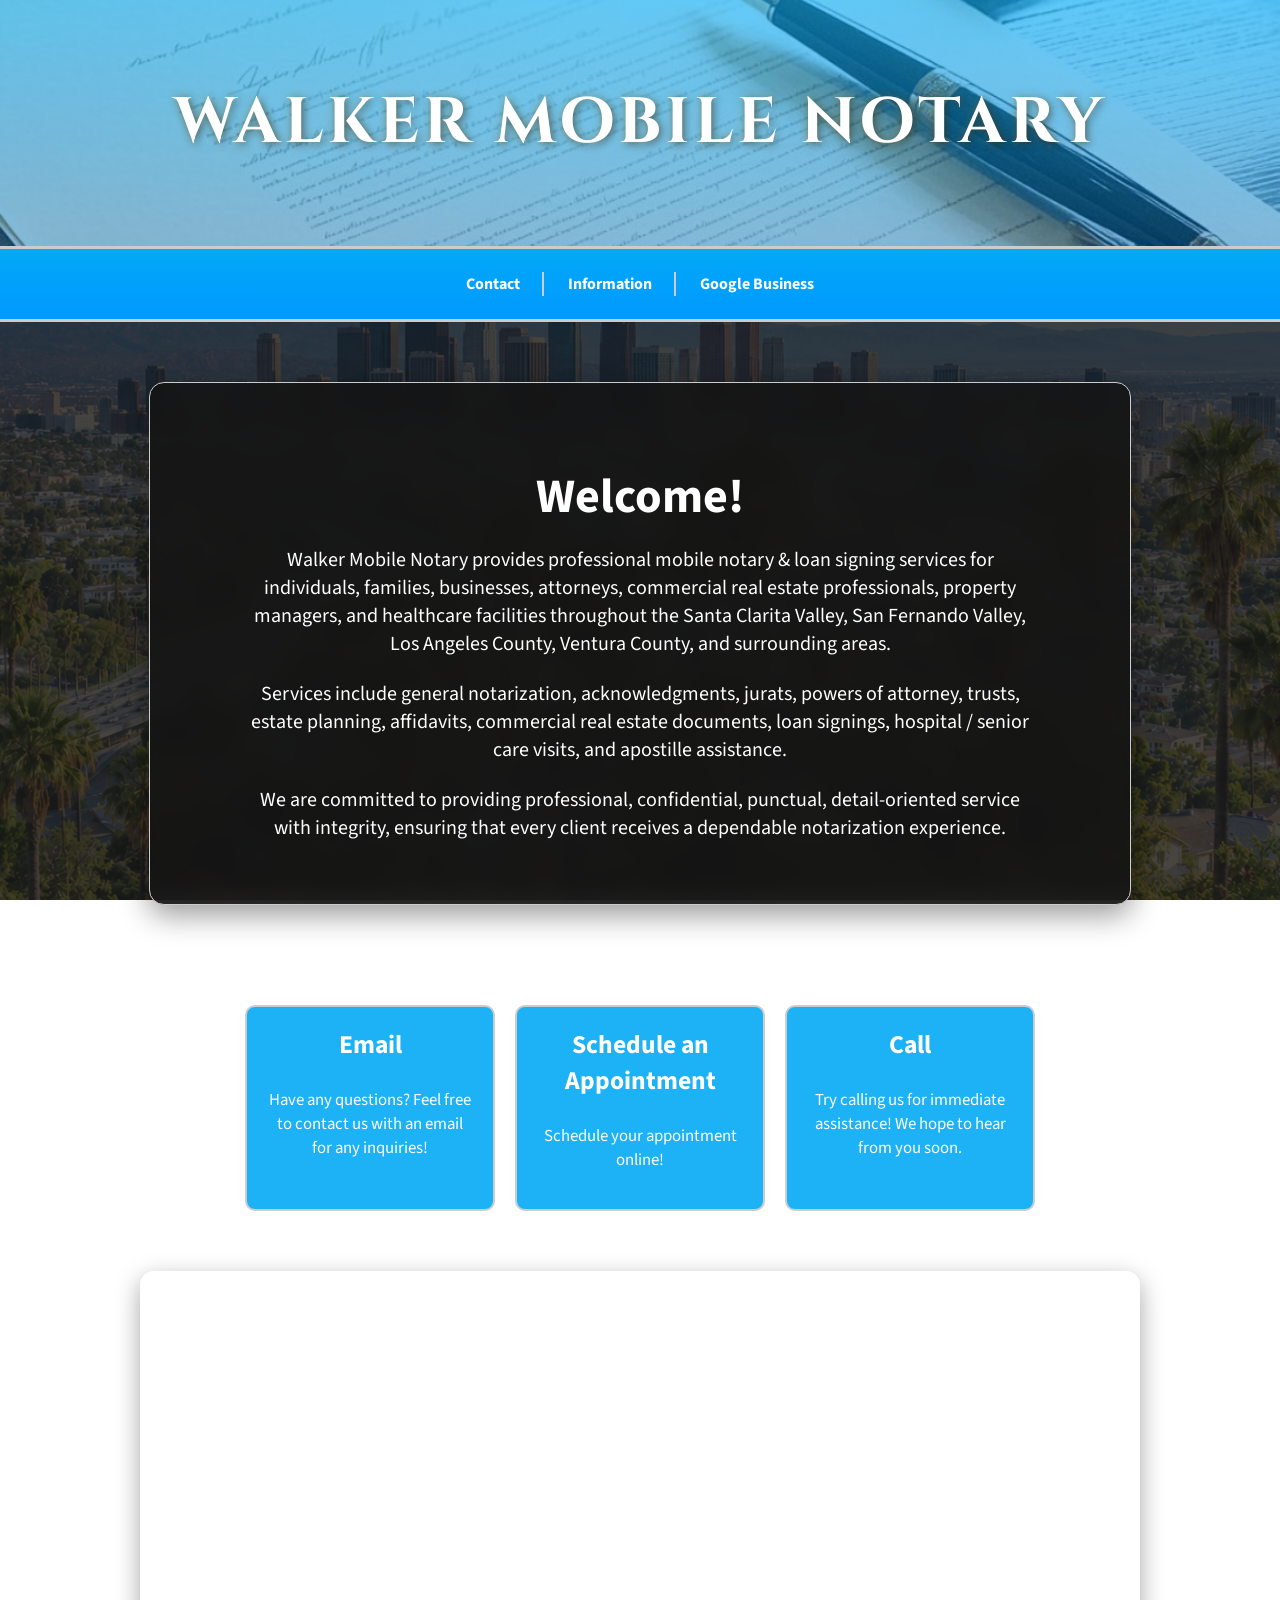
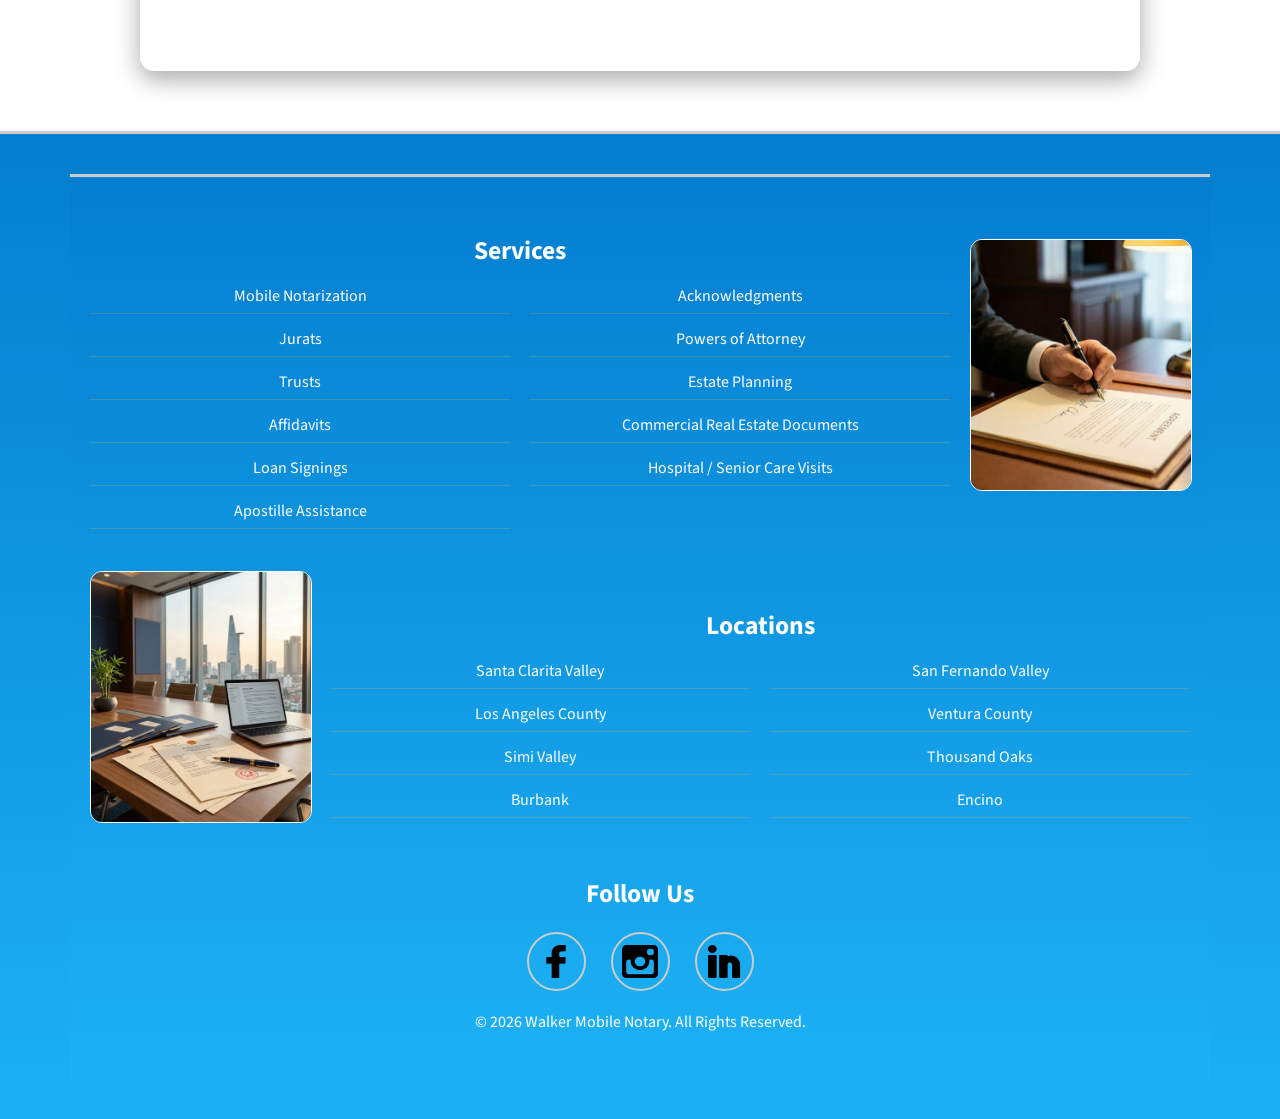
<file: index.html>
<!DOCTYPE html>
<html lang="en">
<head>
    <meta charset="UTF-8">
    <meta name="viewport" content="width=device-width, initial-scale=1.0">
    <title>Walker Mobile Notary</title>

    <link rel="preconnect" href="https://fonts.googleapis.com">
    <link rel="preconnect" href="https://fonts.gstatic.com" crossorigin>
    <link href="https://fonts.googleapis.com/css2?family=Cinzel:wght@600;700&family=Inter:wght@400;500;600&family=Merriweather:wght@700&display=swap" rel="stylesheet">
    <link href="https://fonts.googleapis.com/css2?family=Source+Sans+3:wght@300;400;600;700&display=swap" rel="stylesheet">
    <link rel="stylesheet" href="style.css">
</head>
<body>

<header>
    <div class="banner">
        <h1>Walker Mobile Notary</h1>
    </div>

    <nav>
        <ul>
            <li><a href="#services">Contact</a></li>
            <li><a href="info.html">Information</a></li>
            <li><a href="https://www.google.com/maps/place/Walker+Mobile+Notary/@34.3134239,-118.814376,8z/data=!4m6!3m5!1s0x21ae4e1ecfcb2727:0xa8c6f818497d11e3!8m2!3d34.3134239!4d-118.814376!16s%2Fg%2F11z59mqtjm?entry=ttu&g_ep=EgoyMDI2MDgxMS4wIKXMDSoASAFQAw%3D%3D">Google Business</a></li>
        </ul>
    </nav>
</header>

<main>

<section class="hero">
    <h2>Welcome!</h2>
    <p>Walker Mobile Notary provides professional mobile notary & loan signing services for individuals, families, businesses, attorneys, commercial real estate professionals, property managers, and healthcare facilities throughout 
        the Santa Clarita Valley, San Fernando Valley, Los Angeles County, Ventura County, and surrounding areas.</p>
    <br>
    <p>Services include general notarization, acknowledgments, jurats, powers of attorney, trusts, estate planning, affidavits, commercial real estate documents, loan signings, hospital / senior care visits, and apostille assistance.</p>
    <br>
    <p>We are committed to providing professional, confidential, punctual, detail-oriented service with integrity, ensuring that every client receives a dependable notarization experience.</p>
    <br>
</section>

<section id="services" class="cards">

    <a href="https://mail.google.com/mail/?view=cm&fs=1&to=S.Walkermobilenotary@gmail.com&su=Notary%20Inquiry&body=Hello%2C%20I%20would%20like%20to%20schedule%20an%20appointment."
        target="_blank" rel="noopener noreferrer" class="card">
        <h3>Email</h3>
        <p>Have any questions? Feel free to contact us with an email for any inquiries!</p>
    </a>

    <a href="https://calendly.com/walker-mobile-notary/mobile-notary-appointment?month=2026-08"
       class="card"
       target="_blank"
       rel="noopener">
        <h3>Schedule an Appointment</h3>
        <p>Schedule your appointment online! </p>
    </a>

    <a href="tel:+14242354003" class="card" onclick="copyText('(424) 235-4003'); return false;">
        <h3>Call</h3>
        <p>Try calling us for immediate assistance! We hope to hear from you soon.</p>
    </a>

    </section>
        <div class="map-wrap">
                <iframe src="https://www.google.com/maps/embed?pb=!1m14!1m8!1m3!1d1687273.0863144437!2d-118.814376!3d34.3134239!3m2!1i1024!2i768!4f13.1!3m3!1m2!1s0x21ae4e1ecfcb2727%3A0xa8c6f818497d11e3!2sWalker%20Mobile%20Notary!5e0!3m2!1sen!2sus!4v1787114298340!5m2!1sen!2sus"
                    width="100%"
                    height="300"
                    style="border:0;"
                    allowfullscreen
                    loading="lazy"
                    referrerpolicy="strict-origin-when-cross-origin">
                </iframe>
            </div>
    </section>
</main>

<footer>
    <footer class="footer-layout">
        <div class="footer-row">
            <div class="footer-text">
                <h3>Services</h3>
                <ul class="footer-grid-list">
                    <li>Mobile Notarization</li>
                    <li>Acknowledgments</li>
                    <li>Jurats</li>
                    <li>Powers of Attorney</li>
                    <li>Trusts</li>
                    <li>Estate Planning</li>
                    <li>Affidavits</li>
                    <li>Commercial Real Estate Documents</li>
                    <li>Loan Signings</li>
                    <li>Hospital / Senior Care Visits</li>
                    <li>Apostille Assistance</li>
                    
                </ul>
            </div>

            <div class="footer-image">
                <img src="images/services-photo.jpeg" alt="Notary services">
            </div>
            <br>
        </div>
        <div class="footer-row">
            <div class="footer-image">
                <img src="images/location-photo.jpeg" alt="Service location">
            </div>

            <div class="footer-text">
                <h3>Locations</h3>
                <ul class="footer-grid-list">
                    <li>Santa Clarita Valley</li>
                    <li>San Fernando Valley</li>
                    <li>Los Angeles County</li>
                    <li>Ventura County</li>
                    <li>Simi Valley</li>
                    <li>Thousand Oaks</li>
                    <li>Burbank</li>
                    <li>Encino</li>
                </ul>
            </div>
        </div>
    </div>
    
    <br>

    <h3>Follow Us</h3>

    <div class="social-icons">

        <a href="https://www.facebook.com/WalkerMobileNotary" target="_blank" aria-label="Facebook">
            <img class="icon" src="images/facebook.png" alt="Facebook">
        </a>

        <a href="https://www.instagram.com/walker_mobile_notary/" target="_blank" aria-label="Instagram">
            <img class="icon" src="images/instagram.png" alt="Instagram">
        </a>

        <a href="https://www.linkedin.com/in/walker-mobile-notary" target="_blank" aria-label="LinkedIn">
            <img class="icon" src="images/linkedin.png" alt="LinkedIn">
        </a>

    </div>

    <p>&copy; 2026 Walker Mobile Notary. All Rights Reserved.</p>

</footer>

<script src="script.js"></script>

</body>
</html>
</file>
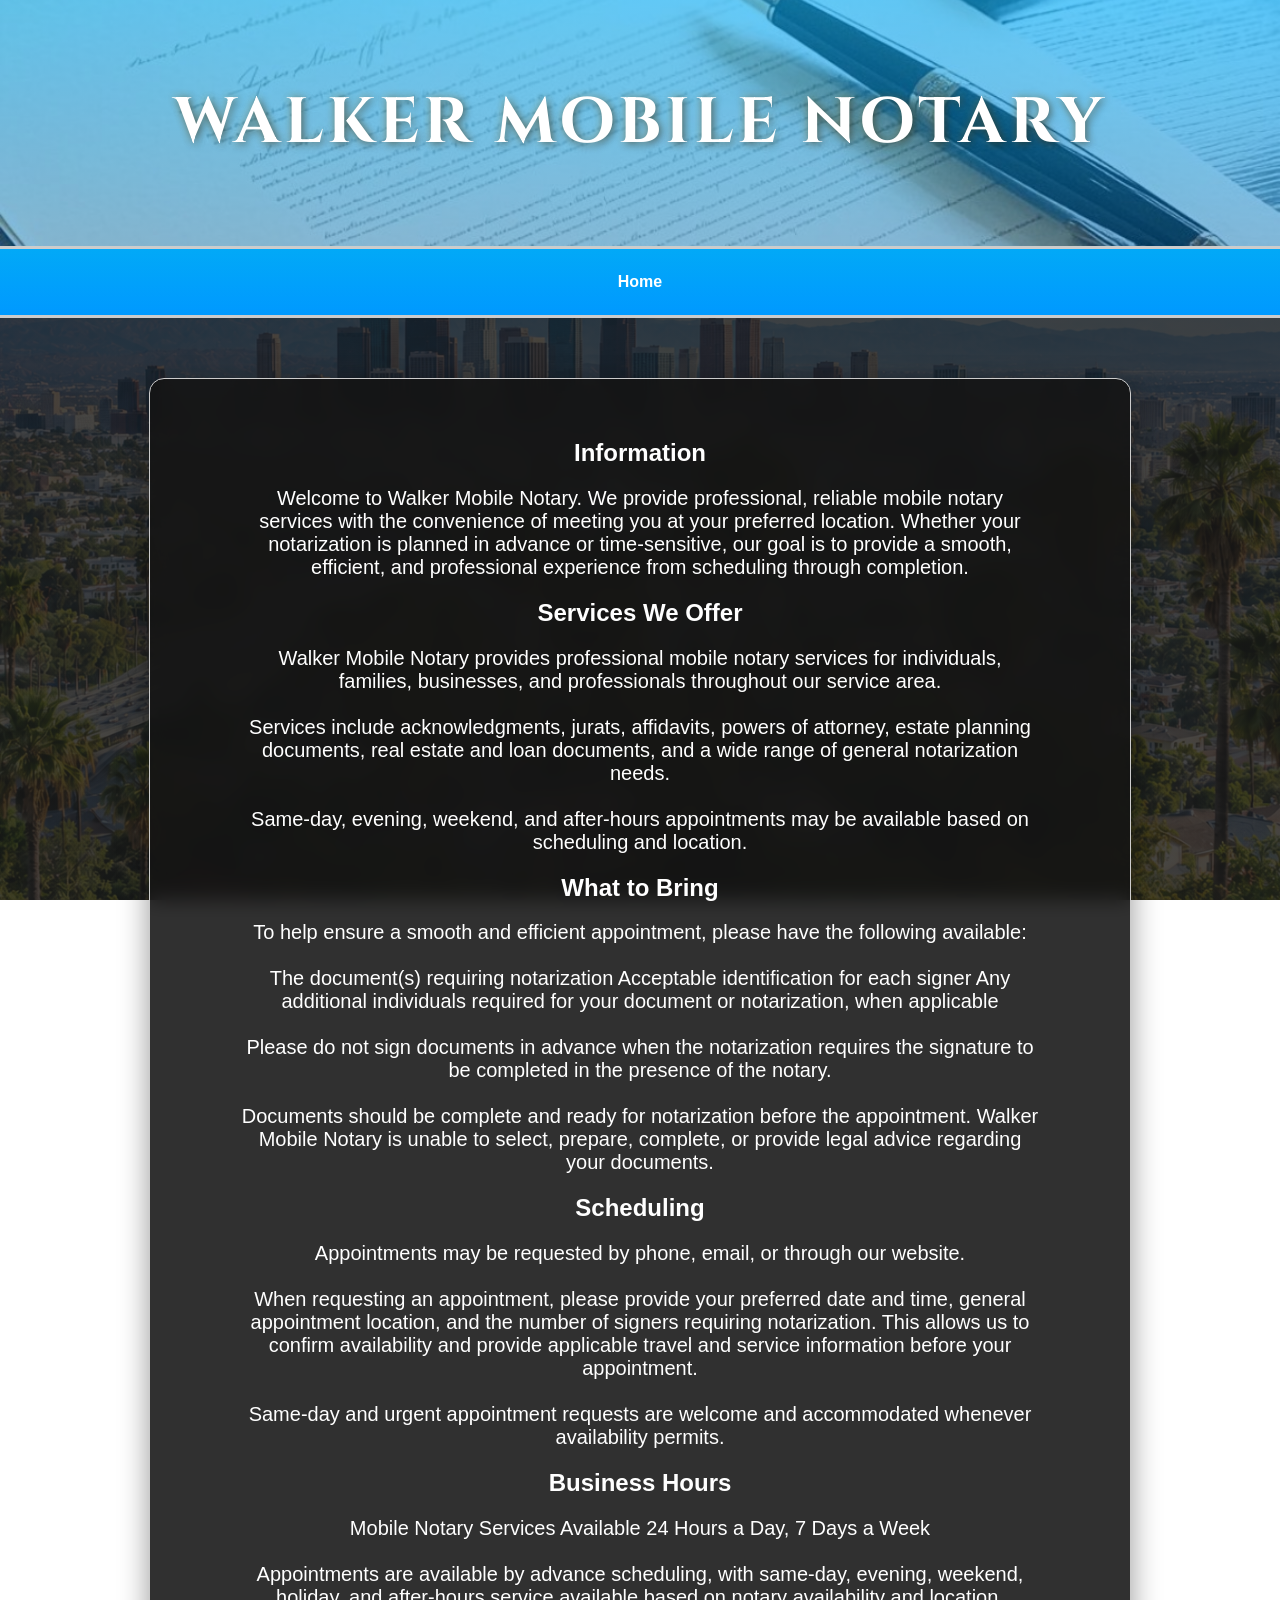
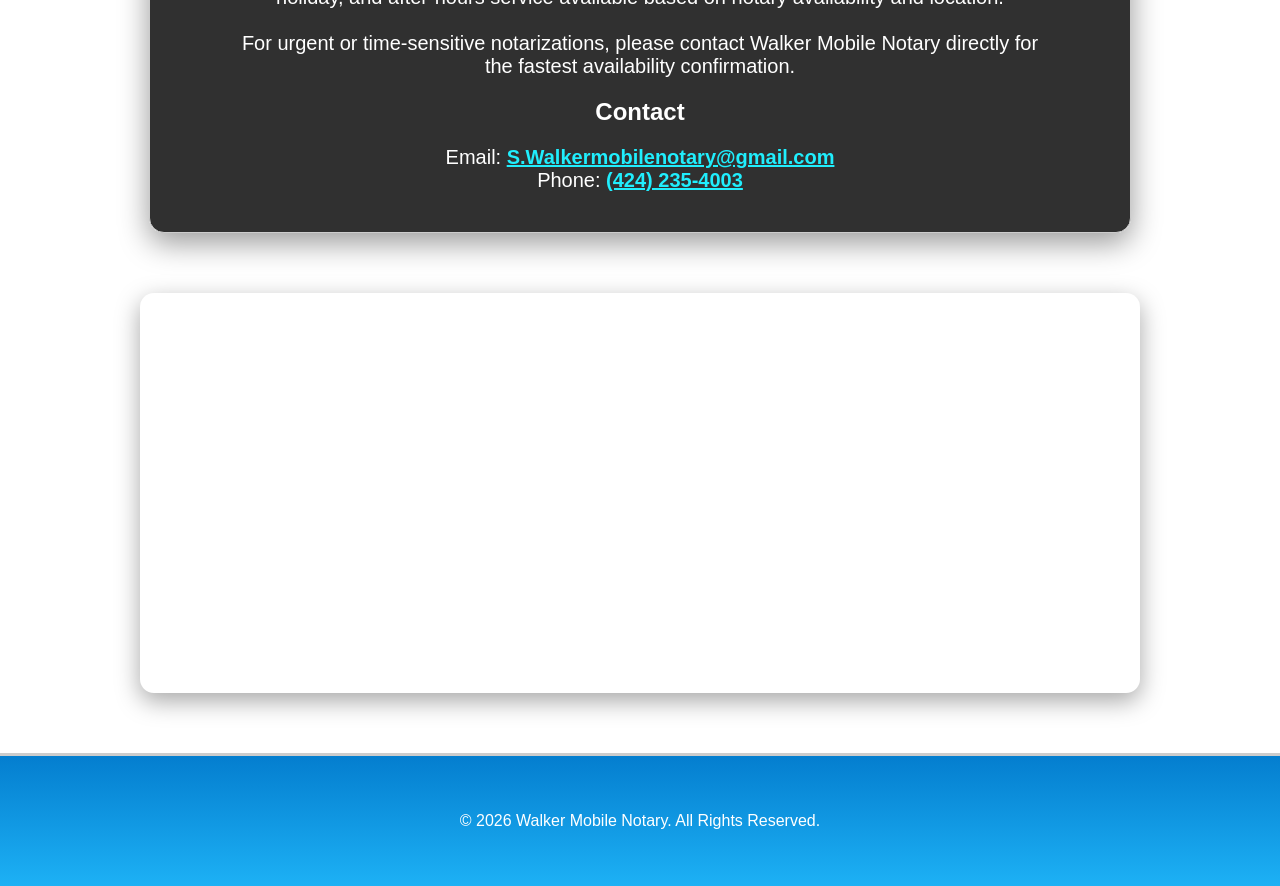
<file: info.html>
<!DOCTYPE html>
<html lang="en">
<head>
    <meta charset="UTF-8">
    <meta name="viewport" content="width=device-width, initial-scale=1.0">
    <title>Information | Walker Mobile Notary</title>

    <link rel="stylesheet" href="style.css">

    <link rel="preconnect" href="https://fonts.googleapis.com">
    <link rel="preconnect" href="https://fonts.gstatic.com" crossorigin>
    <link href="https://fonts.googleapis.com/css2?family=Cinzel:wght@500;600;700&family=Inter:wght@400;500;600;700&display=swap" rel="stylesheet">
</head>
<script src="script.js"></script>
<body>

    <header class="banner">
        <h1>Walker Mobile Notary</h1>
    </header>

    <nav>
        <ul>
            <li><a href="index.html">Home</a></li>
        </ul>
    </nav>

    <main>

        <section class="hero content-box">
            <h1>Information</h1>
            <p>
                Welcome to Walker Mobile Notary. We provide professional, reliable mobile notary services with the convenience of meeting you at your preferred location. Whether your notarization is planned in advance or time-sensitive, our goal is to provide a smooth, efficient, and professional experience from scheduling through completion.
            </p>
            <h1>Services We Offer</h1>
            <p>
                Walker Mobile Notary provides professional mobile notary services for individuals, families, businesses, and professionals throughout our service area.
                <br><br>
                Services include acknowledgments, jurats, affidavits, powers of attorney, estate planning documents, real estate and loan documents, and a wide range of general notarization needs.
                <br><br>
                Same-day, evening, weekend, and after-hours appointments may be available based on scheduling and location.
            </p>
            <h1>What to Bring</h1>
            <p>
                To help ensure a smooth and efficient appointment, please have the following available:
                <br><br>
                The document(s) requiring notarization
                Acceptable identification for each signer
                Any additional individuals required for your document or notarization, when applicable
                <br><br>
                Please do not sign documents in advance when the notarization requires the signature to be completed in the presence of the notary.
                <br><br>
                Documents should be complete and ready for notarization before the appointment. Walker Mobile Notary is unable to select, prepare, complete, or provide legal advice regarding your documents.
            </p>
            <h1>Scheduling</h1>
            <p>
                Appointments may be requested by phone, email, or through our website.
                <br><br>
                When requesting an appointment, please provide your preferred date and time, general appointment location, and the number of signers requiring notarization. This allows us to confirm availability and provide applicable travel and service information before your appointment.
                <br><br>
                Same-day and urgent appointment requests are welcome and accommodated whenever availability permits.    
            </p>
            <h1>Business Hours</h1>
            <p>
                Mobile Notary Services Available 24 Hours a Day, 7 Days a Week
                <br><br>
                Appointments are available by advance scheduling, with same-day, evening, weekend, holiday, and after-hours service available based on notary availability and location.
                <br><br>
                For urgent or time-sensitive notarizations, please contact Walker Mobile Notary directly for the fastest availability confirmation.
            </p>
            <h1>Contact</h1>
            <p>
                Email: <button href="#" class="copy-link" onclick="copyText('S.Walkermobilenotary@gmail.com'); return false;">S.Walkermobilenotary@gmail.com</button><br>
                Phone: <button href="#" class="copy-link" onclick="copyText('(424) 235-4003'); return false;">(424) 235-4003</button>
            </p>
        </section>

        <section class="content-box">
            <div class="map-wrap">
                <iframe src="https://www.google.com/maps/embed?pb=!1m14!1m8!1m3!1d1687273.0863144437!2d-118.814376!3d34.3134239!3m2!1i1024!2i768!4f13.1!3m3!1m2!1s0x21ae4e1ecfcb2727%3A0xa8c6f818497d11e3!2sWalker%20Mobile%20Notary!5e0!3m2!1sen!2sus!4v1787114298340!5m2!1sen!2sus"
                    width="100%"
                    height="300"
                    style="border:0;"
                    allowfullscreen
                    loading="lazy"
                    referrerpolicy="strict-origin-when-cross-origin">
                </iframe>
            </div>
        </section>
    </main>

    <footer>
        <p>&copy; 2026 Walker Mobile Notary. All Rights Reserved.</p>
    </footer>

</body>
</html>
</file>
<file: style.css>
:root{
    --red: #cc0000;
    --dark-red: #990000;
    --blue: #1db1f5;
    --blue-dark: #047ecf;
    --blue-light: #5ed7ff;
    --gold: #c5a859;
    --gold-light: #f5d76e;
    --silver: #cccccc;
    --silver-light: #e6e6e6;
    --gray-dark: #1a1a1a;
    --gray: #2d2d2d;
    --accent: var(--silver);
    --accent-light: var(--silver-light);
}


/* ==================== Global Styles =========================== */

html{
    scroll-behavior:smooth;
}

@media (max-width: 768px){
    body{
        background-attachment: scroll;
    }
}

body{
    margin:0;
    font-family: "Source Sans 3", sans-serif;
    font-size:clamp(16px, 1.2vw, 18px);

    color:white;
    min-height:100vh;

    position:relative;
    isolation:isolate;

    /* background:
        linear-gradient(
            rgba(26, 26, 26, 0.151),
            rgba(26, 26, 26, 0.137)
        ),
        url("images/notary-background.png");

    background-attachment: scroll;
    background-size:cover;
    background-position:center;
    background-repeat:no-repeat;
    background-attachment:fixed; */
}

body::before{
    content:"";
    position:fixed;
    inset:0;
    z-index:-1;

    background:
        linear-gradient(rgba(26,26,26,0.80), rgba(26,26,26,0.80)),
        url("images/notary-background.png");

    background-size:cover;
    background-position:center;
    background-repeat:no-repeat;

    transform:translateZ(0);
}

/* ================= Banner ==================== */

.banner{
    background:
        linear-gradient(
            rgba(2, 169, 247, 0.616),
            rgba(0, 114, 190, 0.473)
        ),
        url("images/banner-background.jpeg");

    background-size:cover;
    background-position:center;

    color:white;
    padding:80px 40px;
    text-align:center;
}

.banner h1{
    font-family:"Cinzel", serif;
    font-size:clamp(2.5rem, 5vw, 4rem);
    font-weight:700;
    letter-spacing:4px;
    text-transform:uppercase;
    color:white;
    margin:0;
    text-shadow:
        2px 2px 8px rgba(0,0,0,.45),
        0 0 8px rgba(212,175,55,.30);
}

/* ================ Navigation ================= */

nav{
    background:linear-gradient(
            rgb(2, 169, 247),
            rgb(0, 153, 255)
        );
    padding:12px 0;
    border-top:3px solid var(--accent);
    border-bottom:3px solid var(--accent);
}

nav ul{
    list-style:none;
    display:flex;
    justify-content:center;
    align-items:center;
    margin:0;
    padding:0;
}

nav li{
    position:relative;
}

/* Add a separator after every item except the last */
nav li:not(:last-child)::after{
    content:"";
    position:absolute;
    right:0;
    top:50%;
    transform:translateY(-50%);
    width:2px;
    height:24px;
    background:var(--accent);
}

nav a{
    position:relative;
    display:block;
    padding:12px 24px;
    color:white;
    text-decoration:none;
    font-weight:bold;
}

nav a::after{
    content:"";
    position:absolute;
    left:15%;
    bottom:5px;
    width:70%;
    height:2px;
    background:var(--accent);

    transform:scaleX(0);
    transition:transform .3s ease;
}

nav a:hover::after{
    transform:scaleX(1);
}

nav a:hover{
    color:var(--accent-light);
}

/* ================ Hero Section ================= */

.hero{
    max-width:900px;
    margin:60px auto;
    padding:40px;
    text-align:center;

    background:rgba(20, 20, 20, 0.877);

    backdrop-filter:blur(10px);
    -webkit-backdrop-filter:blur(10px);

    border:1px solid var(--accent);
    border-radius:15px;

    box-shadow:0 10px 30px rgba(0,0,0,.4);
}

.hero h2{
    font-size:clamp(2rem, 5vw, 3rem);
    margin-bottom:15px;
}

.hero p{
    font-size:clamp(1rem, 2.5vw, 1.25rem);
    max-width:800px;
    margin:auto;
}

/* =========== Cards ============== */

.cards{
    display:flex;
    flex-wrap:wrap;
    justify-content:center;
    gap:20px;
    padding:40px 20px;
    text-align:center;
}

.card{
    width:100%;
    max-width:250px;
    padding:20px;
    border-radius:10px;

    background: var(--blue);
    border:2px solid var(--accent);

    transition:0.3s;
    box-sizing:border-box;
    color:white;
    text-decoration:none;
}

.card:hover{
    transform:translateY(-8px);
    background: var(--blue-light);
    border-color:var(--accent);;
    box-shadow:0 10px 20px rgba(0,0,0,0.35);
}


.card h3{
    font-size:clamp(1.3rem, 3vw, 1.6rem);
    margin-top:0;
}

.card p{
    font-size:clamp(0.95rem, 2vw, 1.05rem);
}

/* ================= Map ==================== */

.map-wrap{
    width:100%;
    max-width:1000px;
    margin:20px auto 0;
    border-radius:14px;
    overflow:hidden;
    box-shadow:0 8px 24px rgba(0,0,0,0.35);
}

.map-wrap iframe{
    display:block;
    width:100%;
    height:300px;
}

@media (min-width: 768px){
    .map-wrap iframe{
        height:400px;
    }
}

/* ================= Footer ==================== */

footer{
    margin-top:60px;
    padding:40px 20px;

    background: linear-gradient(
        var(--blue-dark),
        var(--blue)
    );
    background-size:cover;
    background-position:center;
    
    border-top:3px solid var(--accent);

    text-align:center;
}

.footer-layout{
    max-width:1100px;
    margin:0 auto;
    padding:30px 20px;
}

.footer-row{
    display:grid;
    grid-template-columns:1fr 220px;
    gap:20px;
    align-items:center;
    /* margin-bottom:25px; */
}

.footer-row:nth-child(even){
    grid-template-columns:220px 1fr;
}

.footer-image img{
    width:100%;
    height: 250px;
    object-fit:cover;
    border-radius:12px;
    border:1px solid rgb(255, 255, 255);
    /*box-shadow:0 8px 20px rgba(0,0,0,0.35);*/
}

.footer-text h3{
    color:white;
    margin-bottom:10px;
}

.footer-text p{
    margin:0;
    line-height:1.6;
}

.footer-grid-list{
    list-style:none;
    padding:0;
    margin:0;
    display:grid;
    grid-template-columns:repeat(2, minmax(0, 1fr));
    gap:8px 20px;
}

.footer-grid-list li{
    padding:6px 0;
    border-bottom:1px solid rgba(212,175,55,0.25);
}

@media (max-width: 700px){
    .footer-row,
    .footer-row:nth-child(even){
        grid-template-columns:1fr;
    }

    .footer-image img{
        height:200px;
    }
    .footer-grid{
        grid-template-columns:1fr;
    }

    .footer-grid-list{
        grid-template-columns:1fr;
    }
}

footer h3{
    color:white;
    margin-bottom:20px;
    font-size:1.6rem;
}

.social-icons{
    display:flex;
    justify-content:center;
    align-items:center;
    gap:25px;
    margin-bottom:20px;
    flex-wrap:wrap;
}

.social-icons a{
    width:55px;
    height:55px;

    display:flex;
    justify-content:center;
    align-items:center;

    color:white;
    font-size:1.5rem;

    border:2px solid var(--accent);;
    border-radius:50%;

    text-decoration:none;

    transition:all .3s ease;
}

.social-icons a:hover{
    background:var(--accent-light);
    color:#111;
    transform:translateY(-5px) scale(1.08);
}

footer p{
    color:white;
    font-size:1.0rem;
}

/* ========== Info Page ============== */

.copy-link{
    background:none;
    border:none;
    padding:0;
    color:#20eefd;
    font:inherit;
    font-weight:700;
    cursor:pointer;
    text-decoration:underline;
}

.copy-link:hover{
    color:#ffffff;
}

/* ========== Images ============== */

img{
    max-width:100%;
    height:auto;
}

.icon{
    width:36px;
    height:33px;
}

/* ===========================
   Tablet (768px and below)
=========================== */

@media (max-width:768px){

    .banner{
        padding:30px 20px;
    }

    .hero{
        padding:40px 20px;
    }

    .cards{
        gap:15px;
    }

    .card{
        max-width:320px;
    }

}

/* ===========================
   Phone (480px and below)
=========================== */

@media (max-width:480px){

    nav ul{
        flex-direction:column;
        align-items:stretch;
    }

    nav li{
        width:100%;
    }

    /* Remove vertical lines */
    nav li:not(:last-child)::after{
        display:none;
    }

    /* Add horizontal separators */
    nav li:not(:last-child){
        border-bottom:1px solid var(--accent);
    }

    nav a{
        text-align:center;
        padding:15px;
    }

}
</file>
